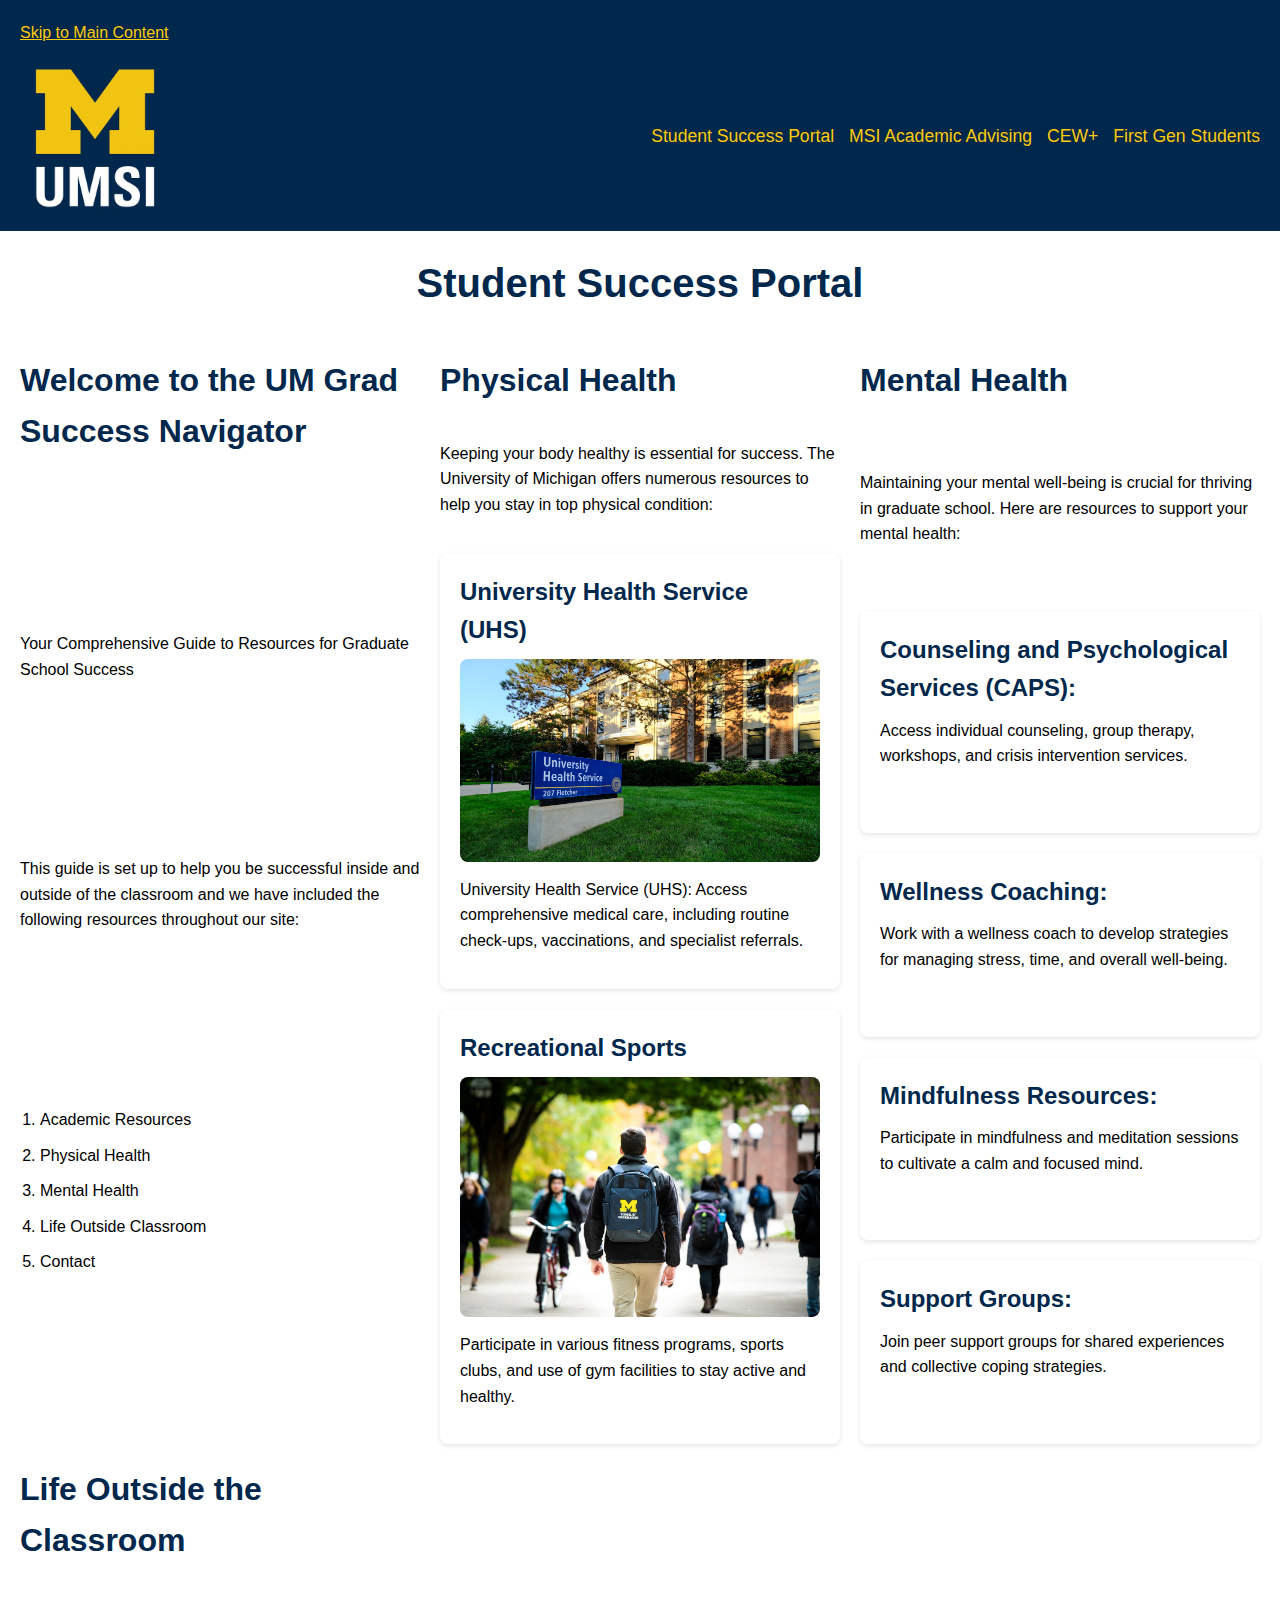
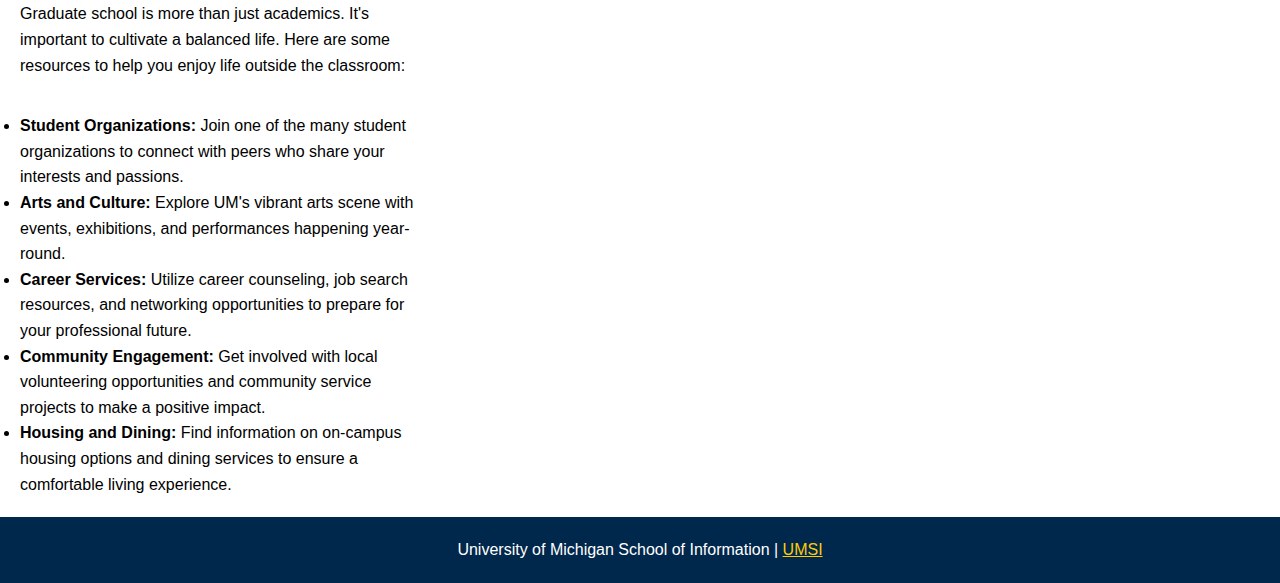
<file: index.html>
<!-- <!DOCTYPE html>
<html lang="en">

<head>
    <meta charset="UTF-8">
    <meta name="viewport" content="width=device-width, initial-scale=1.0">
    <title>Student Success Portal</title>
    <link rel="stylesheet" href="css/style.css">
</head>

<body>
    <header>
        <a href="">Skip to Main Content</a>
        <img src="images/UMSI_signature_vertical_informal_solidblue.jpg" alt="UMSI Logo">
        <nav>
            <ul>
                <li><a href="index.html">Student Success Portal</a></li>
                <li><a href="msiadvising.html">MSI Academic Advising</a></li>
                <li><a href="cew+.html">CEW+</a></li>
                <li><a href="firstgen.html">First Gen Students</a></li>
            </ul>
        </nav>
        <h1>Student Success Portal</h1>

    </header>
    <main>
        <section>
            <h2>Welcome to the UM Grad Success Navigator</h2>
            <p> Your Comprehensive Guide to Resources for Graduate School Success</p>
            <p>This guide is set up to help you be successful inside and outside of the classroom and we have included
                the following resources throughout our site:</p>
            <ol>
                <li>Academic Resources</li>
                <li>Physical Health</li>
                <li>Mental Health</li>
                <li>Life Outside Classroom</li>
                <li>Contact</li>
            </ol>
        </section>
        <section>
            <h2>Physical Health</h2>
            <p>Keeping your body healthy is essential for success. The University of Michigan offers numerous resources
                to help you stay in top physical condition:</p>
            <article>
                <h3>University Health Service (UHS)</h3>
                <figure>
                    <img src="images/UHS.jpg" alt="University Health Services building">
                    <figcaption>University Health Services Building</figcaption>
                </figure>
                <p>University Health Service (UHS): Access comprehensive medical care, including routine check-ups,
                    vaccinations, and specialist referrals.</p>
            </article>
            <article>
                <h3>Recreational Sports</h3>
                <figure>
                    <img src="images/UMSI_CampusFall_UMSIBackpack_02.jpg"
                        alt="A student wears a UMSI backpack in fall on the drag.">
                    <figcaption>UMSI out in the fall!</figcaption>
                </figure>
                <p>Participate in various fitness programs, sports clubs, and use of gym facilities to stay active and
                    healthy.</p>
            </article>
        </section>

        <section>
            <h2>Mental Health</h2>
            <p>Maintaining your mental well-being is crucial for thriving in graduate school. Here are resources to
                support your mental health:</p>
            <article>
                <h3>Counseling and Psychological Services (CAPS):</h3>
                <p> Access individual counseling, group therapy, workshops, and crisis intervention services.</p>
            </article>
            <article>
                <h3>Wellness Coaching:</h3>

                <p>Work with a wellness coach to develop strategies for managing stress, time, and overall well-being.
                </p>
            </article>
            <article>
                <h3>Mindfulness Resources:</h3>

                <p> Participate in mindfulness and meditation sessions to cultivate a calm and focused mind.</p>
            </article>
            <article>
                <h3>Support Groups:</h3>

                <p> Join peer support groups for shared experiences and collective coping strategies.</p>
            </article>

        <section id="life-outside-classroom">
            <h2>Life Outside the Classroom</h2>
            <p>Graduate school is more than just academics. It's important to cultivate a balanced life. Here are some resources to help you enjoy life outside the classroom:</p>
            <ul>
                <li><strong>Student Organizations:</strong> Join one of the many student organizations to connect with peers who share your interests and passions.</li>
                <li><strong>Arts and Culture:</strong> Explore UM's vibrant arts scene with events, exhibitions, and performances happening year-round.</li>
                <li><strong>Career Services:</strong> Utilize career counseling, job search resources, and networking opportunities to prepare for your professional future.</li>
                <li><strong>Community Engagement:</strong> Get involved with local volunteering opportunities and community service projects to make a positive impact.</li>
                <li><strong>Housing and Dining:</strong> Find information on on-campus housing options and dining services to ensure a comfortable living experience.</li>
            </ul>
        </section>
    
        <-- Content taken & modified from UMGPT with the prompt, "write me a webpage of intro content to help University of Michigan Master's students navigate different resources for being successful in grad school - this will include academic resources, physical health resources, mental health resources, support for life outside the classroom"
        UMGPT. (2024). UMGPT (August 29th version) [Large language model].
    </main>
    <footer>
        <p>University of Michigan School of Information | <a href="https://www.si.umich.edu/">UMSI </a></p>
    </footer>
</body>

</html -->


<!DOCTYPE html>
<html lang="en">

<head>
    <meta charset="UTF-8">
    <meta name="viewport" content="width=device-width, initial-scale=1.0">
    <title>Student Success Portal</title>
    <link rel="stylesheet" href="css/style.css"> <!-- Ensure the path is correct -->
</head>

<body>
    <header>
        <a href="">Skip to Main Content</a>
        <img src="images/UMSI_signature_vertical_informal_solidblue.jpg" alt="UMSI Logo">
        <nav>
            <ul>
                <li><a href="index.html">Student Success Portal</a></li>
                <li><a href="msiadvising.html">MSI Academic Advising</a></li>
                <li><a href="cew+.html">CEW+</a></li>
                <li><a href="firstgen.html">First Gen Students</a></li>
            </ul>
        </nav>
    </header>

    <main>
        <h1>Student Success Portal</h1> <!-- Moved inside <main> -->

        <section>
            <h2>Welcome to the UM Grad Success Navigator</h2>
            <p>Your Comprehensive Guide to Resources for Graduate School Success</p>
            <p>This guide is set up to help you be successful inside and outside of the classroom and we have included
                the following resources throughout our site:</p>
            <ol>
                <li>Academic Resources</li>
                <li>Physical Health</li>
                <li>Mental Health</li>
                <li>Life Outside Classroom</li>
                <li>Contact</li>
            </ol>
        </section>

        <section>
            <h2>Physical Health</h2>
            <p>Keeping your body healthy is essential for success. The University of Michigan offers numerous resources
                to help you stay in top physical condition:</p>
            <article>
                <h3>University Health Service (UHS)</h3>
                <img src="images/UHS.jpg" alt="University Health Services building">
                <p>University Health Service (UHS): Access comprehensive medical care, including routine check-ups,
                    vaccinations, and specialist referrals.</p>
            </article>
            <article>
                <h3>Recreational Sports</h3>
                <img src="images/UMSI_CampusFall_UMSIBackpack_02.jpg"
                    alt="A student wears a UMSI backpack in fall on the drag.">
                <p>Participate in various fitness programs, sports clubs, and use of gym facilities to stay active and
                    healthy.</p>
            </article>
        </section>

        <section>
            <h2>Mental Health</h2>
            <p>Maintaining your mental well-being is crucial for thriving in graduate school. Here are resources to
                support your mental health:</p>
            <article>
                <h3>Counseling and Psychological Services (CAPS):</h3>
                <p>Access individual counseling, group therapy, workshops, and crisis intervention services.</p>
            </article>
            <article>
                <h3>Wellness Coaching:</h3>
                <p>Work with a wellness coach to develop strategies for managing stress, time, and overall well-being.</p>
            </article>
            <article>
                <h3>Mindfulness Resources:</h3>
                <p>Participate in mindfulness and meditation sessions to cultivate a calm and focused mind.</p>
            </article>
            <article>
                <h3>Support Groups:</h3>
                <p>Join peer support groups for shared experiences and collective coping strategies.</p>
            </article>
        </section>

        <section id="life-outside-classroom">
            <h2>Life Outside the Classroom</h2>
            <p>Graduate school is more than just academics. It's important to cultivate a balanced life. Here are some resources to help you enjoy life outside the classroom:</p>
            <ul>
                <li><strong>Student Organizations:</strong> Join one of the many student organizations to connect with peers who share your interests and passions.</li>
                <li><strong>Arts and Culture:</strong> Explore UM's vibrant arts scene with events, exhibitions, and performances happening year-round.</li>
                <li><strong>Career Services:</strong> Utilize career counseling, job search resources, and networking opportunities to prepare for your professional future.</li>
                <li><strong>Community Engagement:</strong> Get involved with local volunteering opportunities and community service projects to make a positive impact.</li>
                <li><strong>Housing and Dining:</strong> Find information on on-campus housing options and dining services to ensure a comfortable living experience.</li>
            </ul>
        </section>
    </main>

    <footer>
        <p>University of Michigan School of Information | <a href="https://www.si.umich.edu/">UMSI</a></p>
    </footer>
</body>

</html>
</file>
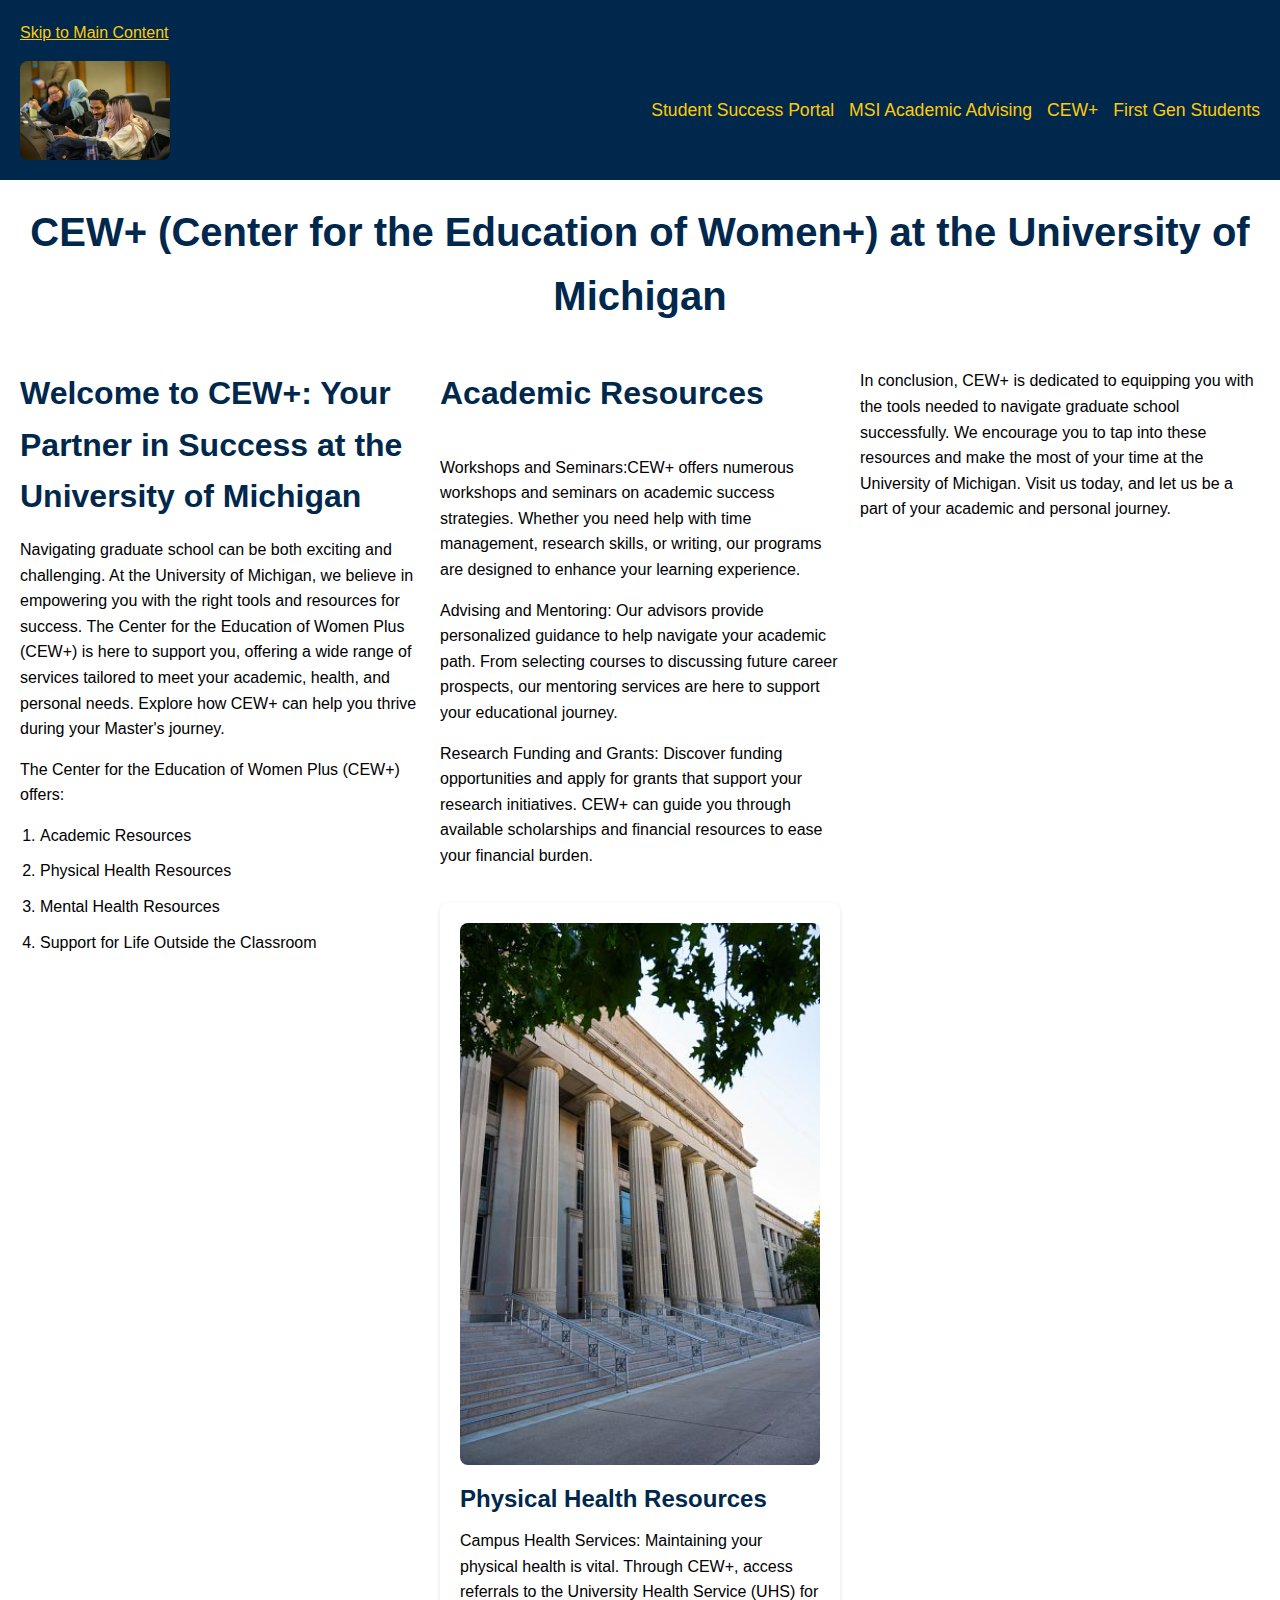
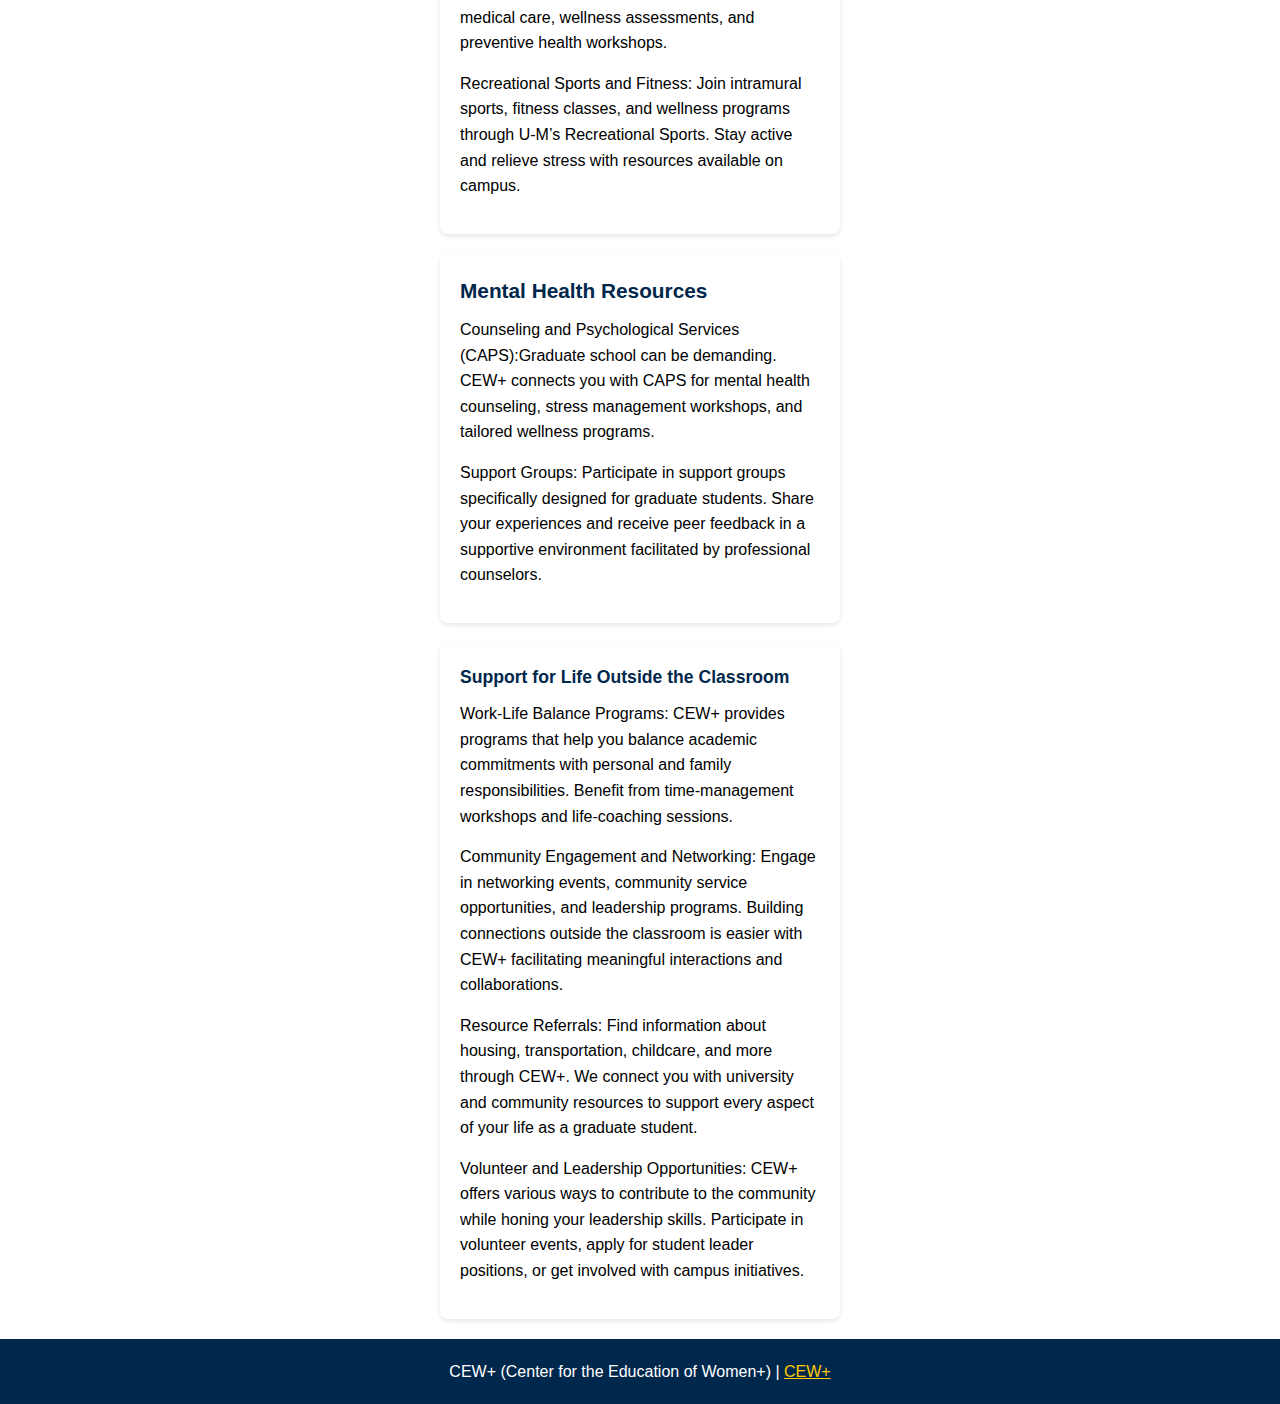
<file: cew+.html>
<!DOCTYPE html>
<html lang="en">

<head>
    <meta charset="UTF-8">
    <meta name="viewport" content="width=device-width, initial-scale=1.0">
    <title>CEW+ (Center for the Education of Women+) at the University of Michigan</title>
    <link rel="stylesheet" href="css/style.css">
</head>

<body>

    <header>
            <a href="">Skip to Main Content</a>
            <img src="images/UMSI_MHIClassroom_02202023_18.jpg"
                alt="University of Michigan health informatics students in an auditorium style classroom in North Quad.">
            <nav>
                <ul>
                    <li><a href="index.html">Student Success Portal</a></li>
                    <li><a href="msiadvising.html">MSI Academic Advising</a></li>
                    <li><a href="cew+.html">CEW+</a></li>
                    <li><a href="firstgen.html">First Gen Students</a></li>
                </ul>
            </nav>
    </header>

    <main>
            <h1>CEW+ (Center for the Education of Women+) at the University of Michigan</h1>

            <div>
                <h2>Welcome to CEW+: Your Partner in Success at the University of Michigan</h2>
                <p>Navigating graduate school can be both exciting and challenging. At the University of Michigan, we
                    believe in empowering you with the right tools and resources for success. The Center for the
                    Education of Women Plus (CEW+) is here to support you, offering a wide range of services tailored to
                    meet your academic, health, and personal needs. Explore how CEW+ can help you thrive during your
                    Master's journey.
                </p>
                <p>The Center for the Education of Women Plus (CEW+) offers:</p>
                <ol>
                    <li>Academic Resources</li>
                    <li>Physical Health Resources</li>
                    <li>Mental Health Resources</li>
                    <li>Support for Life Outside the Classroom</li>
                </ol>
            </div>
            <section>
                <h2>Academic Resources</h2>
                <div>
                    <p>Workshops and Seminars:CEW+ offers numerous workshops and seminars on academic success
                        strategies. Whether you need help with time management, research skills, or writing, our
                        programs are designed to enhance your learning experience.</p>

                    <p>Advising and Mentoring: Our advisors provide personalized guidance to help navigate your academic
                        path. From selecting courses to discussing future career prospects, our mentoring services are
                        here to support your educational journey.</p>

                    <p>Research Funding and Grants: Discover funding opportunities and apply for grants that support
                        your research initiatives. CEW+ can guide you through available scholarships and financial
                        resources to ease your financial burden.</p>
                </div>
                <article>
                    <img src="images/UMSI_SummerCampus_08112022_004.jpg"
                        alt="Angell Hall columns on the University of Michigan campus ">

                    <h3>Physical Health Resources</h3>
                    <p>Campus Health Services: Maintaining your physical health is vital. Through CEW+, access referrals
                        to the University Health Service (UHS) for medical care, wellness assessments, and preventive
                        health workshops.</p>

                    <p>Recreational Sports and Fitness: Join intramural sports, fitness classes, and wellness programs
                        through U-M’s Recreational Sports. Stay active and relieve stress with resources available on
                        campus.</p>
                </article>
                <article>
                    <h4>Mental Health Resources</h4>
                    <p>Counseling and Psychological Services (CAPS):Graduate school can be demanding. CEW+ connects you
                        with CAPS for mental health counseling, stress management workshops, and tailored wellness
                        programs.</p>

                    <p>Support Groups: Participate in support groups specifically designed for graduate students. Share
                        your experiences and receive peer feedback in a supportive environment facilitated by
                        professional counselors.</p>

                </article>
                <article>
                    <h5>Support for Life Outside the Classroom</h5>
                    <p>Work-Life Balance Programs: CEW+ provides programs that help you balance academic commitments
                        with personal and family responsibilities. Benefit from time-management workshops and
                        life-coaching sessions.</p>

                    <p>Community Engagement and Networking: Engage in networking events, community service
                        opportunities, and leadership programs. Building connections outside the classroom is easier
                        with CEW+ facilitating meaningful interactions and collaborations.</p>

                    <p>Resource Referrals: Find information about housing, transportation, childcare, and more through
                        CEW+. We connect you with university and community resources to support every aspect of your
                        life as a graduate student.</p>

                    <p>Volunteer and Leadership Opportunities: CEW+ offers various ways to contribute to the community
                        while honing your leadership skills. Participate in volunteer events, apply for student leader
                        positions, or get involved with campus initiatives.</p>

                </article>
            </section>

            <div>
                <p>In conclusion, CEW+ is dedicated to equipping you with the tools needed to navigate graduate school
                    successfully. We encourage you to tap into these resources and make the most of your time at the
                    University of Michigan. Visit us today, and let us be a part of your academic and personal journey.
                </p>
            </div>
            <!-- Content taken & modified from UMGPT with the prompt, "write me a webpage of intro content to help University of Michigan Master's students navigate cew+ resources for being successful in grad school - this will include academic resources, physical health resources, mental health resources, support for life outside the classroom"
            UMGPT. (2025). -->
    </main>
    <footer>
        <p>CEW+ (Center for the Education of Women+) | <a href="https://www.cew.umich.edu/">CEW+</a></p>
    </footer>
</body>

</html>
</file>
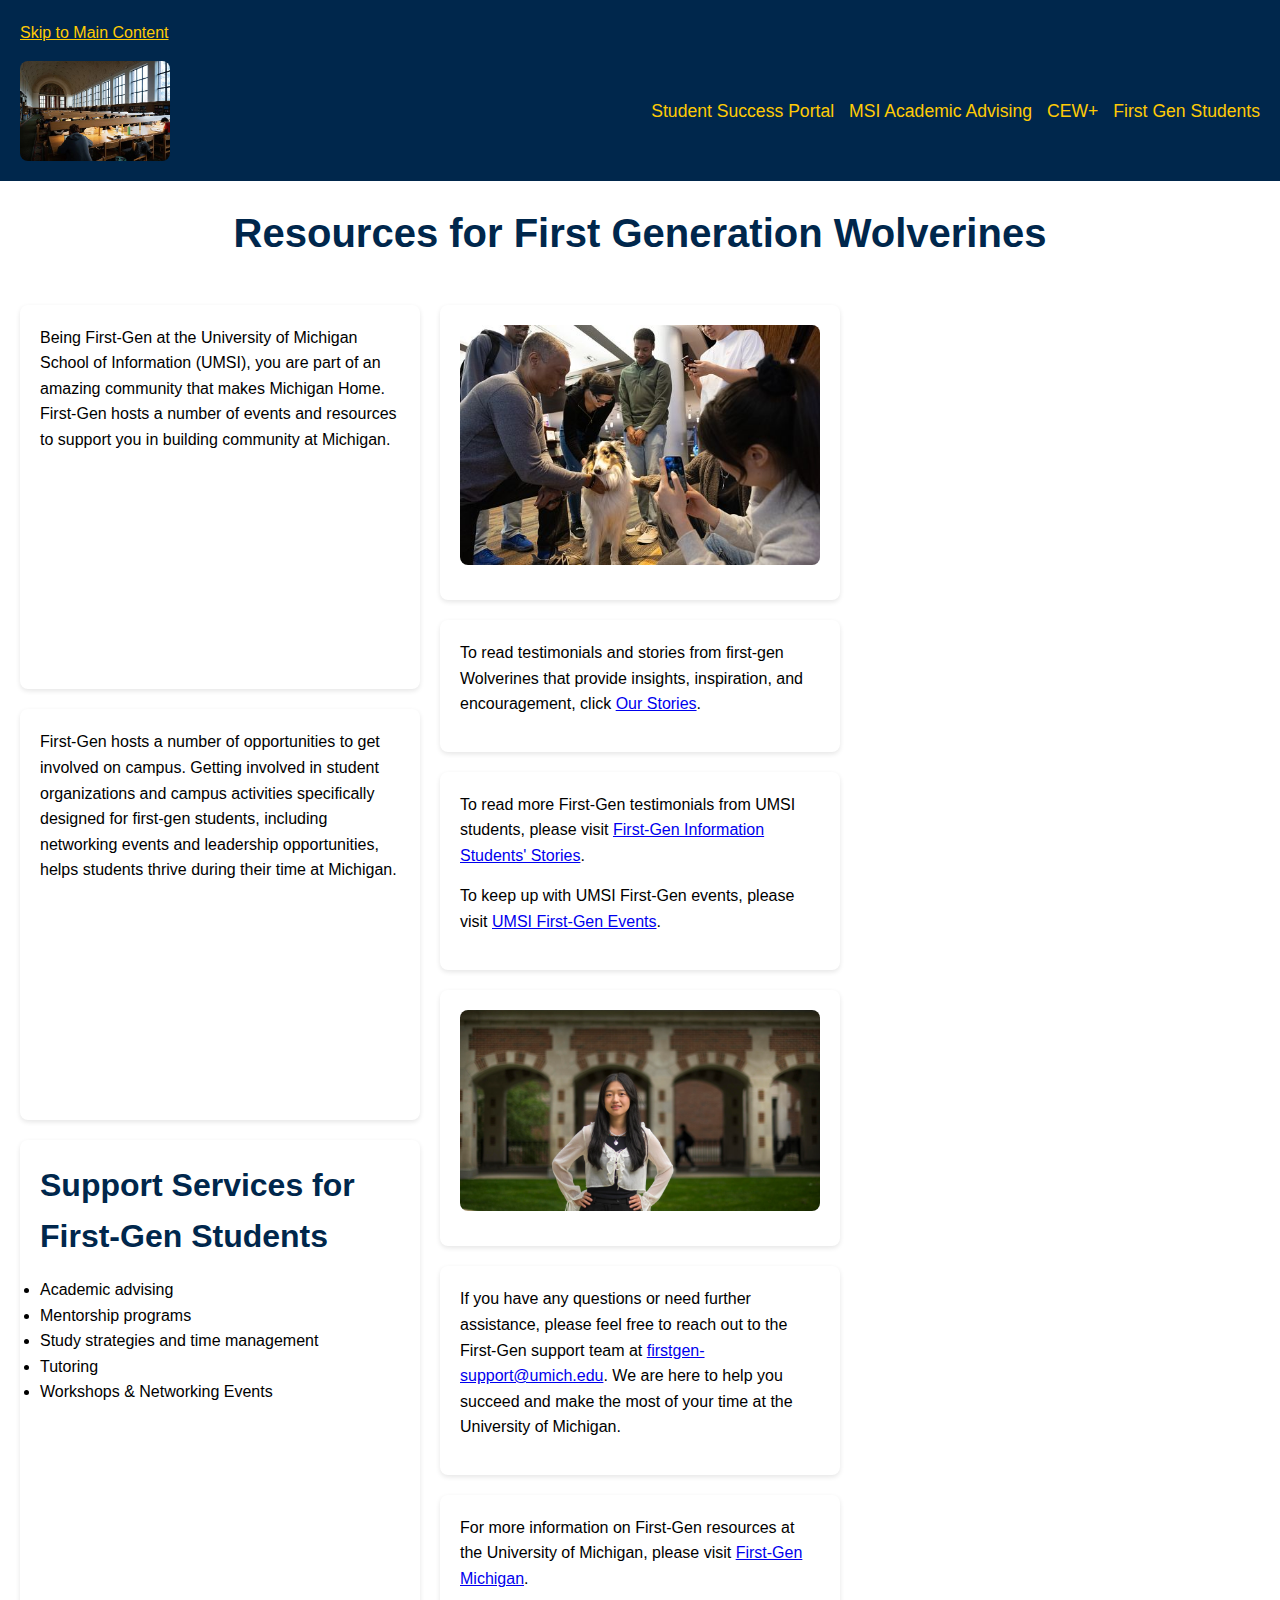
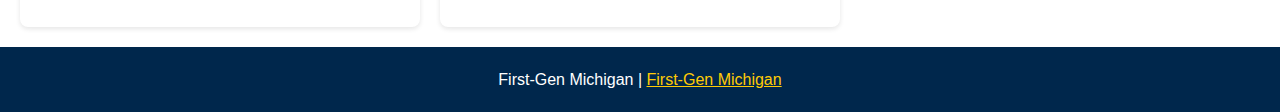
<file: firstgen.html>
<!-- <!DOCTYPE html>
<html lang="en">

<head>
    <meta charset="UTF-8">
    <meta name="viewport" content="width=device-width, initial-scale=1.0">
    <title>First Generation Student Resources</title>
    <link rel="stylesheet" href="css/style.css">
</head>

<body>

    <header>
        <a href="">Skip to Main Content</a>
        <img src="images/MCOMMONSDSC01659.jpg"
            alt="University of Michigan students studying in the Hatcher Graduate Library’s Reference Room.">
        <nav>
            <ul>
                <li><a href="index.html">Student Success Portal</a></li>
                <li><a href="msiadvising.html">MSI Academic Advising</a></li>
                <li><a href="cew+.html">CEW+</a></li>
                <li><a href="firstgen.html">First Gen Students</a></li>
            </ul>
        </nav>
        <h1>Resources for First Generation Wolverines</h1>
        <--UM-GPT prompt "What are the most important things mentioned on University of Michigan's First Gen website?" Most of the connect from line 26 and below was generated using this prompt. -->

    <!--
    </header>
    <main>
        <div>
            <p>Being First-Gen at the University of Michigan School of Information (UMSI), you are part of an amazing
                community that makes Michigan Home. First-Gen hosts a number of events and resources to support you in
                building community at Michigan.</p>

        </div>

        <div>
            <p>First-Gen hosts a number of opportunities to get involved on campus. Getting involved in student
                organizations and campus activities specifically designed for first-gen students, including networking
                events and leadership opportunities, helps students thrive during their time at Michigan.

            </p>
        </div>

        <div> Some support services available to first-generation students include:
            <ul>
                <li>Academic advising</li>
                <li>Mentorship programs</li>
                <li>Study strategies and time management</li>
                <li>Tutoring</li>
                <li>Workshops & Networking Events</li>
            </ul>
        </div>

        <img src="images/MCOMMONS4B3A6901.jpg"
            alt="University of Michigan students play with a therapy dog during finals week">

        <div>
            <p>To read testimonials and stories from first-gen Wolverines that provide insights, inspiration, and
                encouragement, click <a
                    href="https://firstgen.umich.edu/our-stories/#:~:text=I%20am%20proud%20to%20be,I%20go%20to%20law%20school.">Our
                    Stories</a></p>
        </div>
        <div>
            <p>To read more First-Gen testimonials from UMSI students, please visit <a
                    href="https://www.si.umich.edu/about-umsi/news/first-gen-students-putting-their-passions-first">First-Gen
                    Information Students' Stories</a></p>
            <p>To keep up with UMSI First-Gen events, please visit <a
                    href="https://www.si.umich.edu/about-umsi/events">UMSI First-Gen Events</a></p>
        </div>
        <img src="images/allisonhe.png"
            alt="University of Michigan School of Information student stands in front of North Quad">

        <div>
            <p>
                If you have any questions or need further assistance, please feel free to reach out to the First-Gen
                support team at <a href="mailto:firstgen-support@umich.edu">firstgen-support@umich.edu</a>. We are here
                to help you succeed and make the most of your time at the University of Michigan.
            </p>
        </div>
        <div>
            <p> For more information on First-Gen resources at the University of Michigan, please visit <a
                    href="https://firstgen.umich.edu/">First-Gen Michigan</a></p>
        </div>
    </main>
    <footer>
        <p>First-Gen Michigan <a href="https://firstgen.umich.edu/">First-Gen Michigan</a></p>
    </footer>
</body>

</html-->


<!DOCTYPE html>
<html lang="en">

<head>
    <meta charset="UTF-8">
    <meta name="viewport" content="width=device-width, initial-scale=1.0">
    <title>First Generation Student Resources</title>
    <link rel="stylesheet" href="css/style.css"> <!-- Ensure the path is correct -->
</head>

<body>
    <header>
        <a href="">Skip to Main Content</a>
        <img src="images/MCOMMONSDSC01659.jpg"
            alt="University of Michigan students studying in the Hatcher Graduate Library’s Reference Room.">
        <nav>
            <ul>
                <li><a href="index.html">Student Success Portal</a></li>
                <li><a href="msiadvising.html">MSI Academic Advising</a></li>
                <li><a href="cew+.html">CEW+</a></li>
                <li><a href="firstgen.html">First Gen Students</a></li>
            </ul>
        </nav>
    </header>

    <main>
        <h1>Resources for First Generation Wolverines</h1> <!-- Moved inside <main> -->

        <section>
            <article>
                <p>Being First-Gen at the University of Michigan School of Information (UMSI), you are part of an amazing
                    community that makes Michigan Home. First-Gen hosts a number of events and resources to support you in
                    building community at Michigan.</p>
            </article>

            <article>
                <p>First-Gen hosts a number of opportunities to get involved on campus. Getting involved in student
                    organizations and campus activities specifically designed for first-gen students, including networking
                    events and leadership opportunities, helps students thrive during their time at Michigan.</p>
            </article>

            <article>
                <h2>Support Services for First-Gen Students</h2>
                <ul>
                    <li>Academic advising</li>
                    <li>Mentorship programs</li>
                    <li>Study strategies and time management</li>
                    <li>Tutoring</li>
                    <li>Workshops & Networking Events</li>
                </ul>
            </article>
        </section>

        <section>
            <article>
                <img src="images/MCOMMONS4B3A6901.jpg"
                    alt="University of Michigan students play with a therapy dog during finals week">
            </article>

            <article>
                <p>To read testimonials and stories from first-gen Wolverines that provide insights, inspiration, and
                    encouragement, click <a
                        href="https://firstgen.umich.edu/our-stories/#:~:text=I%20am%20proud%20to%20be,I%20go%20to%20law%20school.">Our
                        Stories</a>.</p>
            </article>

            <article>
                <p>To read more First-Gen testimonials from UMSI students, please visit <a
                        href="https://www.si.umich.edu/about-umsi/news/first-gen-students-putting-their-passions-first">First-Gen
                        Information Students' Stories</a>.</p>
                <p>To keep up with UMSI First-Gen events, please visit <a
                        href="https://www.si.umich.edu/about-umsi/events">UMSI First-Gen Events</a>.</p>
            </article>

            <article>
                <img src="images/allisonhe.png"
                    alt="University of Michigan School of Information student stands in front of North Quad">
            </article>

            <article>
                <p>If you have any questions or need further assistance, please feel free to reach out to the First-Gen
                    support team at <a href="mailto:firstgen-support@umich.edu">firstgen-support@umich.edu</a>. We are here
                    to help you succeed and make the most of your time at the University of Michigan.</p>
            </article>

            <article>
                <p>For more information on First-Gen resources at the University of Michigan, please visit <a
                        href="https://firstgen.umich.edu/">First-Gen Michigan</a>.</p>
            </article>
        </section>
    </main>

    <footer>
        <p>First-Gen Michigan | <a href="https://firstgen.umich.edu/">First-Gen Michigan</a></p>
    </footer>
</body>

</html>
</file>
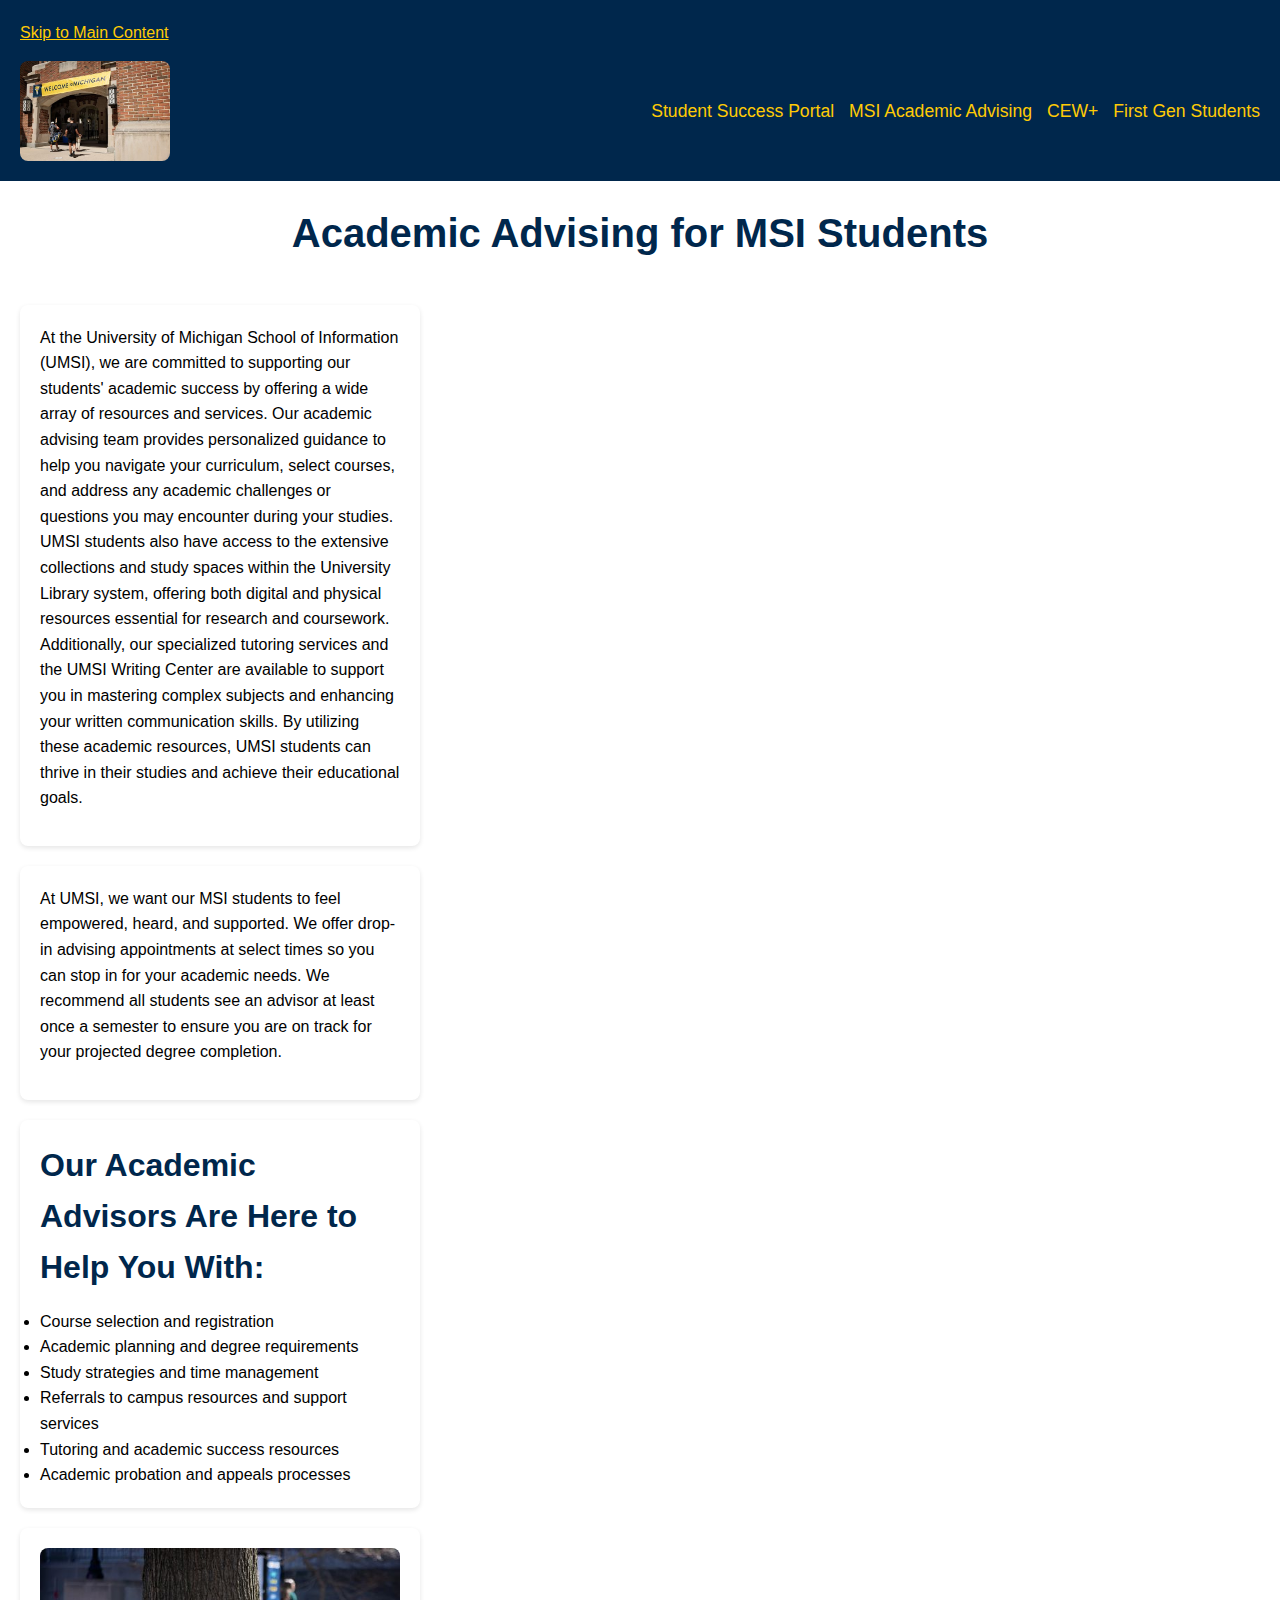
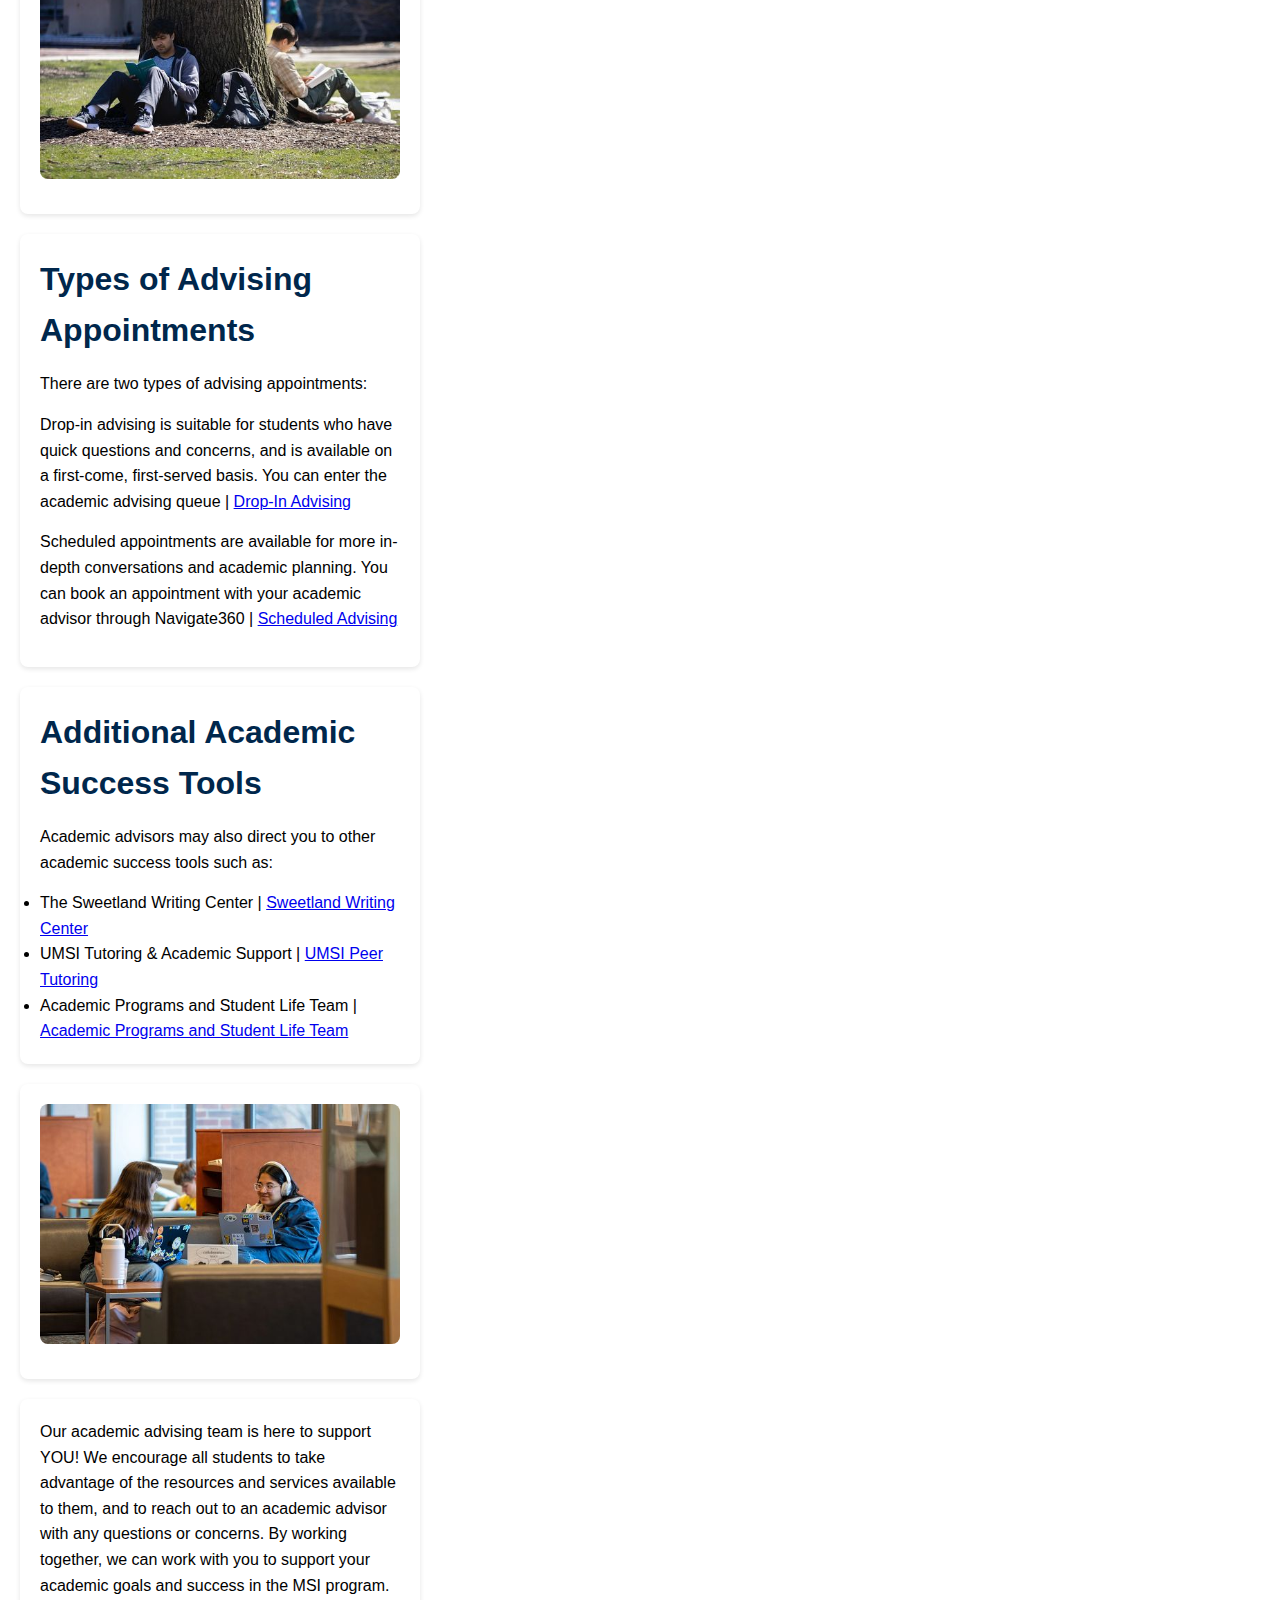
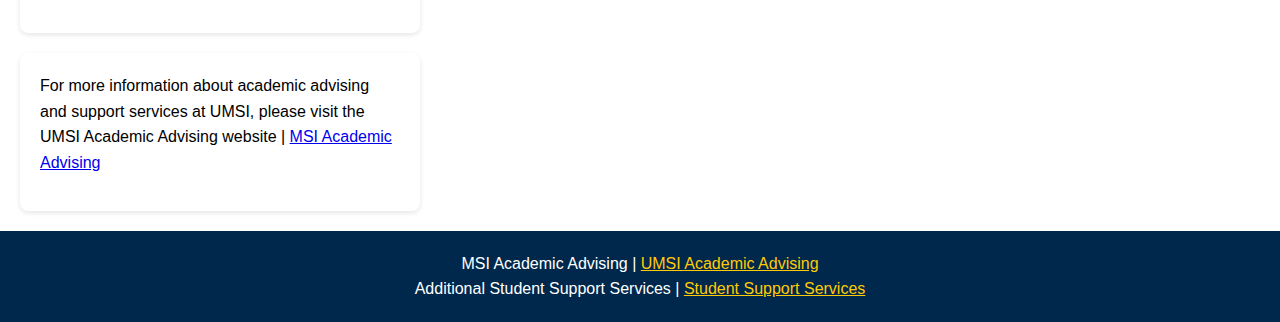
<file: msiadvising.html>
<!-- <!DOCTYPE html>
<html lang="en">

<head>
    <meta charset="UTF-8">
    <meta name="viewport" content="width=device-width, initial-scale=1.0">
    <title>MSI Advising</title>
    <link rel="stylesheet" href="css/style.css">
</head>

<body>

    <header>
        <a href="">Skip to Main Content</a>
        <img src="images/MCOMMONS-Move-In-06.jpg.jpg" alt="a group of three students carry items into North Quad during Move-In. A Welcome to Michigan banned hangs above them">
        <nav>
            <ul>
                <li><a href="index.html">Student Success Portal</a></li>
                <li><a href="msiadvising.html">MSI Academic Advising</a></li>
                <li><a href="cew+.html">CEW+</a></li>
                <li><a href="firstgen.html">First Gen Students</a></li>
            </ul>
        </nav>
        <h1>Academic Advising for MSI Students</h1>

    </header>
    <main>
        <div>
            <p>At the University of Michigan School of Information (UMSI), we are committed to supporting our students'
                academic success by offering a wide array of resources and services. Our academic advising team provides
                personalized guidance to help you navigate your curriculum, select courses, and address any academic
                challenges or questions you may encounter during your studies. UMSI students also have access to the
                extensive collections and study spaces within the University Library system, offering both digital and
                physical resources essential for research and coursework. Additionally, our specialized tutoring
                services and the UMSI Writing Center are available to support you in mastering complex subjects and
                enhancing your written communication skills. By utilizing these academic resources, UMSI students can
                thrive in their studies and achieve their educational goals. </p>

        </div>

        <div>
            <p>At UMSI, we want our MSI students to feel empowered, heard, and supported. We offer drop in advising
                appointments at select-times so you can stop in for your academic needs.
                We recommend all students see an advisor at least once a semester to ensure you are on track for your
                projected degree completion.
            </p>
        </div>


        <div>Our academic advisors are here to help you with a variety of academic needs, including:
            <ul>
                <li>Course selection and registration</li>
                <li>Academic planning and degree requirements</li>
                <li>Study strategies and time management</li>
                <li>Referrals to campus resources and support services</li>
                <li>Tutoring and academic success resources</li>
                <li>Academic probation and appeals processes</li>
            </ul>
        </div>

        <img src="images/2ppltree.jpg" alt="two University of Michigan students sit around a tree reading books">

        <div>
            <p>There are two types of advising appointments:</p>
            <ul>
                <li> Drop-in advising (10-minute appointments)</li>
                <li> Scheduled advising (30-minute appointments)</li>
            </ul>

            <p>Drop-in advising is suitable for students who have quick questions and concerns, and is available on a
                first-come, first-served basis. You can enter the academic advising queue | <a
                    href="https://www.google.com/url?q=https%3A%2F%2Fofficehours.it.umich.edu%2Fqueue%2F1001&sa=D&sntz=1&usg=AOvVaw3elZHqcKWT2i3m1Yy7q879">Drop-In
                    Advising </a> You can schedule an appointment with your academic advisor through the UMSI Advising
                Portal.</p>
        </div>

        <p>Scheduled appointments are available for more in-depth conversations and academic planning. You can book an
            appointment with your academic advisor through Navigate360 | <a
                href="https://www.google.com/url?q=https%3A%2F%2Fsi-umich.navigate.eab.com&sa=D&sntz=1&usg=AOvVaw2hrgCEntX9a472rfp4p9kR">Scheduled
                Advising </a></p>
        <div>Academic advisors may also direct you to other academic success tools such as:
            <ul>
                <li>The Sweetland Writing Center | <a href="https://lsa.umich.edu/sweetland">Sweetland Writing
                        Center</a></li>
                <li> UMSI Tutoring & Academic Support | <a
                        href="https://sites.google.com/umich.edu/umsitutoring/home?authuser=0">UMSI Peer Tutoring</a>
                </li>
                <li>Academic Programs and Student Life Team | <a
                        href="https://www.si.umich.edu/student-experience/academic-success/about-academic-programs-and-student-life-team">Academic
                        Programs and Student Life Team</a></li>
            </ul>
        </div>

        <img src="images/2pplcouch.jpg" alt="two University of Michigan students sit on a couch with their laptops open">

        <div>
            <p>Our academic advising team is here to support YOU! We encourage all students to take advantage of the
                resources and services available to them, and to reach out to an academic advisor with any questions or
                concerns. By working together, we can work with you to support your academic goals and success in the
                MSI program.</p>

        </div>
        <div>
            <p>For more information about academic advising and support services at UMSI, please visit the UMSI Academic
                Advising website | <a href="https://sites.google.com/umich.edu/msiacademicadvising/home?authuser=0">MSI
                    Academic Advising</a></p>
        </div>
    </main>
    <footer>
        <p>MSI Academic Advising | <a
                href="https://sites.google.com/umich.edu/msiacademicadvising/academic-advising">UMSI Academic Advising
            </a></p>
        <p>Additional Student Support Services | <a
                href="https://sites.google.com/umich.edu/msiacademicadvising/student-support-resources">Student Support
                Services </a></p>
    </footer>
</body>

</html -->

<!DOCTYPE html>
<html lang="en">

<head>
    <meta charset="UTF-8">
    <meta name="viewport" content="width=device-width, initial-scale=1.0">
    <title>MSI Advising</title>
    <link rel="stylesheet" href="css/style.css"> <!-- Ensure the path is correct -->
</head>

<body>
    <header>
        <a href="">Skip to Main Content</a>
        <img src="images/MCOMMONS-Move-In-06.jpg.jpg"
            alt="A group of three students carry items into North Quad during Move-In. A Welcome to Michigan banner hangs above them">
        <nav>
            <ul>
                <li><a href="index.html">Student Success Portal</a></li>
                <li><a href="msiadvising.html">MSI Academic Advising</a></li>
                <li><a href="cew+.html">CEW+</a></li>
                <li><a href="firstgen.html">First Gen Students</a></li>
            </ul>
        </nav>
    </header>

    <main>
        <h1>Academic Advising for MSI Students</h1> <!-- Moved inside <main> -->

        <section>
            <article>
                <p>At the University of Michigan School of Information (UMSI), we are committed to supporting our
                    students' academic success by offering a wide array of resources and services. Our academic advising
                    team provides personalized guidance to help you navigate your curriculum, select courses, and address
                    any academic challenges or questions you may encounter during your studies. UMSI students also have
                    access to the extensive collections and study spaces within the University Library system, offering
                    both digital and physical resources essential for research and coursework. Additionally, our
                    specialized tutoring services and the UMSI Writing Center are available to support you in mastering
                    complex subjects and enhancing your written communication skills. By utilizing these academic
                    resources, UMSI students can thrive in their studies and achieve their educational goals.</p>
            </article>

            <article>
                <p>At UMSI, we want our MSI students to feel empowered, heard, and supported. We offer drop-in advising
                    appointments at select times so you can stop in for your academic needs. We recommend all students see
                    an advisor at least once a semester to ensure you are on track for your projected degree
                    completion.</p>
            </article>

            <article>
                <h2>Our Academic Advisors Are Here to Help You With:</h2>
                <ul>
                    <li>Course selection and registration</li>
                    <li>Academic planning and degree requirements</li>
                    <li>Study strategies and time management</li>
                    <li>Referrals to campus resources and support services</li>
                    <li>Tutoring and academic success resources</li>
                    <li>Academic probation and appeals processes</li>
                </ul>
            </article>

            <article>
                <img src="images/2ppltree.jpg" alt="Two University of Michigan students sit around a tree reading books">
            </article>

            <article>
                <h2>Types of Advising Appointments</h2>
                <p>There are two types of advising appointments:</p>
                <!-- <ul>
                    <li>Drop-in advising (10-minute appointments)</li>
                    <li>Scheduled advising (30-minute appointments)</li>
                </ul> -->
                <p>Drop-in advising is suitable for students who have quick questions and concerns, and is available on a
                    first-come, first-served basis. You can enter the academic advising queue | <a
                        href="https://www.google.com/url?q=https%3A%2F%2Fofficehours.it.umich.edu%2Fqueue%2F1001&sa=D&sntz=1&usg=AOvVaw3elZHqcKWT2i3m1Yy7q879">Drop-In
                        Advising</a></p>
                <p>Scheduled appointments are available for more in-depth conversations and academic planning. You can
                    book an appointment with your academic advisor through Navigate360 | <a
                        href="https://www.google.com/url?q=https%3A%2F%2Fsi-umich.navigate.eab.com&sa=D&sntz=1&usg=AOvVaw2hrgCEntX9a472rfp4p9kR">Scheduled
                        Advising</a></p>
            </article>

            <article>
                <h2>Additional Academic Success Tools</h2>
                <p>Academic advisors may also direct you to other academic success tools such as:</p>
                <ul>
                    <li>The Sweetland Writing Center | <a href="https://lsa.umich.edu/sweetland">Sweetland Writing
                            Center</a></li>
                    <li>UMSI Tutoring & Academic Support | <a
                            href="https://sites.google.com/umich.edu/umsitutoring/home?authuser=0">UMSI Peer
                            Tutoring</a></li>
                    <li>Academic Programs and Student Life Team | <a
                            href="https://www.si.umich.edu/student-experience/academic-success/about-academic-programs-and-student-life-team">Academic
                            Programs and Student Life Team</a></li>
                </ul>
            </article>

            <article>
                <img src="images/2pplcouch.jpg"
                    alt="Two University of Michigan students sit on a couch with their laptops open">
            </article>

            <article>
                <p>Our academic advising team is here to support YOU! We encourage all students to take advantage of the
                    resources and services available to them, and to reach out to an academic advisor with any questions
                    or concerns. By working together, we can work with you to support your academic goals and success in
                    the MSI program.</p>
            </article>

            <article>
                <p>For more information about academic advising and support services at UMSI, please visit the UMSI
                    Academic Advising website | <a
                        href="https://sites.google.com/umich.edu/msiacademicadvising/home?authuser=0">MSI Academic
                        Advising</a></p>
            </article>
        </section>
    </main>

    <footer>
        <p>MSI Academic Advising | <a
                href="https://sites.google.com/umich.edu/msiacademicadvising/academic-advising">UMSI Academic
                Advising</a></p>
        <p>Additional Student Support Services | <a
                href="https://sites.google.com/umich.edu/msiacademicadvising/student-support-resources">Student Support
                Services</a></p>
    </footer>
</body>

</html>
</file>
<file: css/style.css>
/* I used the * universal selector to reset the default margin,
padding, and box-sizing properties of all elements so the pages
are consistent. I used border-box because most browsers' default
is a default margin of 16px above and below. */

* {
    margin: 0;
    padding: 0;
    box-sizing: border-box;
}

/* I set the font-family to Arial, sans-serif, and the line-height
to 1.6 for better readability. */

body {
    font-family: Arial, Helvetica, sans-serif;
    line-height: 1.6;
    color: #000000;
    background-color: #ffffff;
}

/* Header Grid Layout is my first grid layout I used to
organize the skip link, UMSI images, logos, etc, and navigation menu.*/
header {
    display: grid;
    grid-template-areas:
        "skip-link skip-link"
        "image nav";
    grid-template-columns: 1fr auto;
    gap: 15px;
    padding: 20px;
    background-color: #00274C;
    color: white;
}

/* header {
    display: grid;
    grid-template-areas:
        "skip-link skip-link"
        "image nav";
    grid-template-columns: 1fr auto;
    gap: 10px;
    padding: 20px;
    background-color: #00274C;
    color: white;
} */
/* I used underline to make the skip link more visible once tab'd to. */
header a[href=""] {
    grid-area: skip-link;
    color: #FFCB05;
    text-decoration: underline;
}
/* This image was already resized using PS in the HTML portion of the project.
This uses grid to align it with the next navigation.*/

header img {
    grid-area: image;
    /* width: 30%; */
    max-width: 150px;
    height: auto;
    border-radius: 8px;
}

header nav {
    grid-area: nav;
    display: flex;
    justify-content: flex-end;
    align-items: center;
    gap: 40px;
}

/* I used flex-box to wrap the navigation menu items to the right of the
image header.*/

header nav ul {
    list-style: none;
    display: flex;
    align-items: right;
    gap: 15px;
}


header nav ul li a {
    display: flex;
    color: #FFCB05;
    text-decoration: none;
    font-size: 1.1em; /*Makes it just a bit bigger than the skip*/
    /* align-items: center; */
    justify-content: center;
}

/* Main Content Grid Layout: this uses 2 or 3 columns depending on the screen size.
On my device, it is 2 columns. */
main {
    display: grid;
    grid-template-columns: repeat(auto-fit, minmax(300px, 1fr));
    gap: 20px;
    padding: 20px;
}

main h1 {
    grid-column: 1 / -1; /* Span across all columns */
    font-size: 2.5em;
    color: #00274C;
    text-align: center;
    margin-bottom: 20px;
}

main h2 {
    font-size: 2em;
    color: #00274C;
    margin-bottom: 15px;
}

main h3 {
    font-size: 1.5em;
    color: #00274C;
    margin-bottom: 10px;
}

main h4 {
    font-size: 1.3em;
    color: #00274C;
    margin-bottom: 10px;
}

main h5 {
    font-size: 1.1em;
    color: #00274C;
    margin-bottom: 10px;
}

main p {
    font-size: 1em;
    line-height: 1.6;
    margin-bottom: 15px;
}

main ol {
    margin-left: 20px;
    margin-bottom: 20px;
}

main ol li {
    margin-bottom: 10px;
}

/* Grid for Articles: this uses 2 or 3 columns depending on the screen size.
On my device, it is 2 columns. */
main section {
    display: grid;
    grid-template-columns: repeat(auto-fit, minmax(300px, 1fr));
    gap: 20px;
}

/* I used flex box on this article so it lines up with the next article.
I also used box-shadow following a YouTube tutorial so the sectioned
articles look more distinct since lines/breaks do not look as good. */
main article {
    background-color: white;
    padding: 20px;
    border-radius: 8px;
    box-shadow: 0 2px 5px rgba(0, 0, 0, 0.1);
}

/* I used flex box here to center this image instead of relying on media
queries. */
main article img {
    width: 100%;
    max-width: 400px;
    height: auto;
    border-radius: 8px;
    margin-bottom: 15px;
    display: flex;
    justify-content: center;
}

/* Footer Grid Layout: This example of grid organizes the footer so it's
centered on  the page. */
footer {
    display: grid;
    place-items: center;
    background-color: #00274C;
    color: white; /*This looks better as white instead of maize like the other contrast is. */
    padding: 20px; /* I added padding because Chrome has a different margin used on body text which will throw the layout off.*/
    text-align: center;
}

footer a {
    color: #FFCB05;
    text-decoration: none;
    text-decoration: underline;
}

footer a:hover {
    color: #FFCB05;
}

/* Responsive Design: I removed this media query since we cannot use it for this
part of the project but I left it here to use on my image for the final part of
the project for tablets. */

/* @media (max-width: 600) {
    header {
        grid-template-areas:
            "skip-link"
            "image"
            "nav";
        grid-template-columns: 1fr;
    }
 */
</file>
